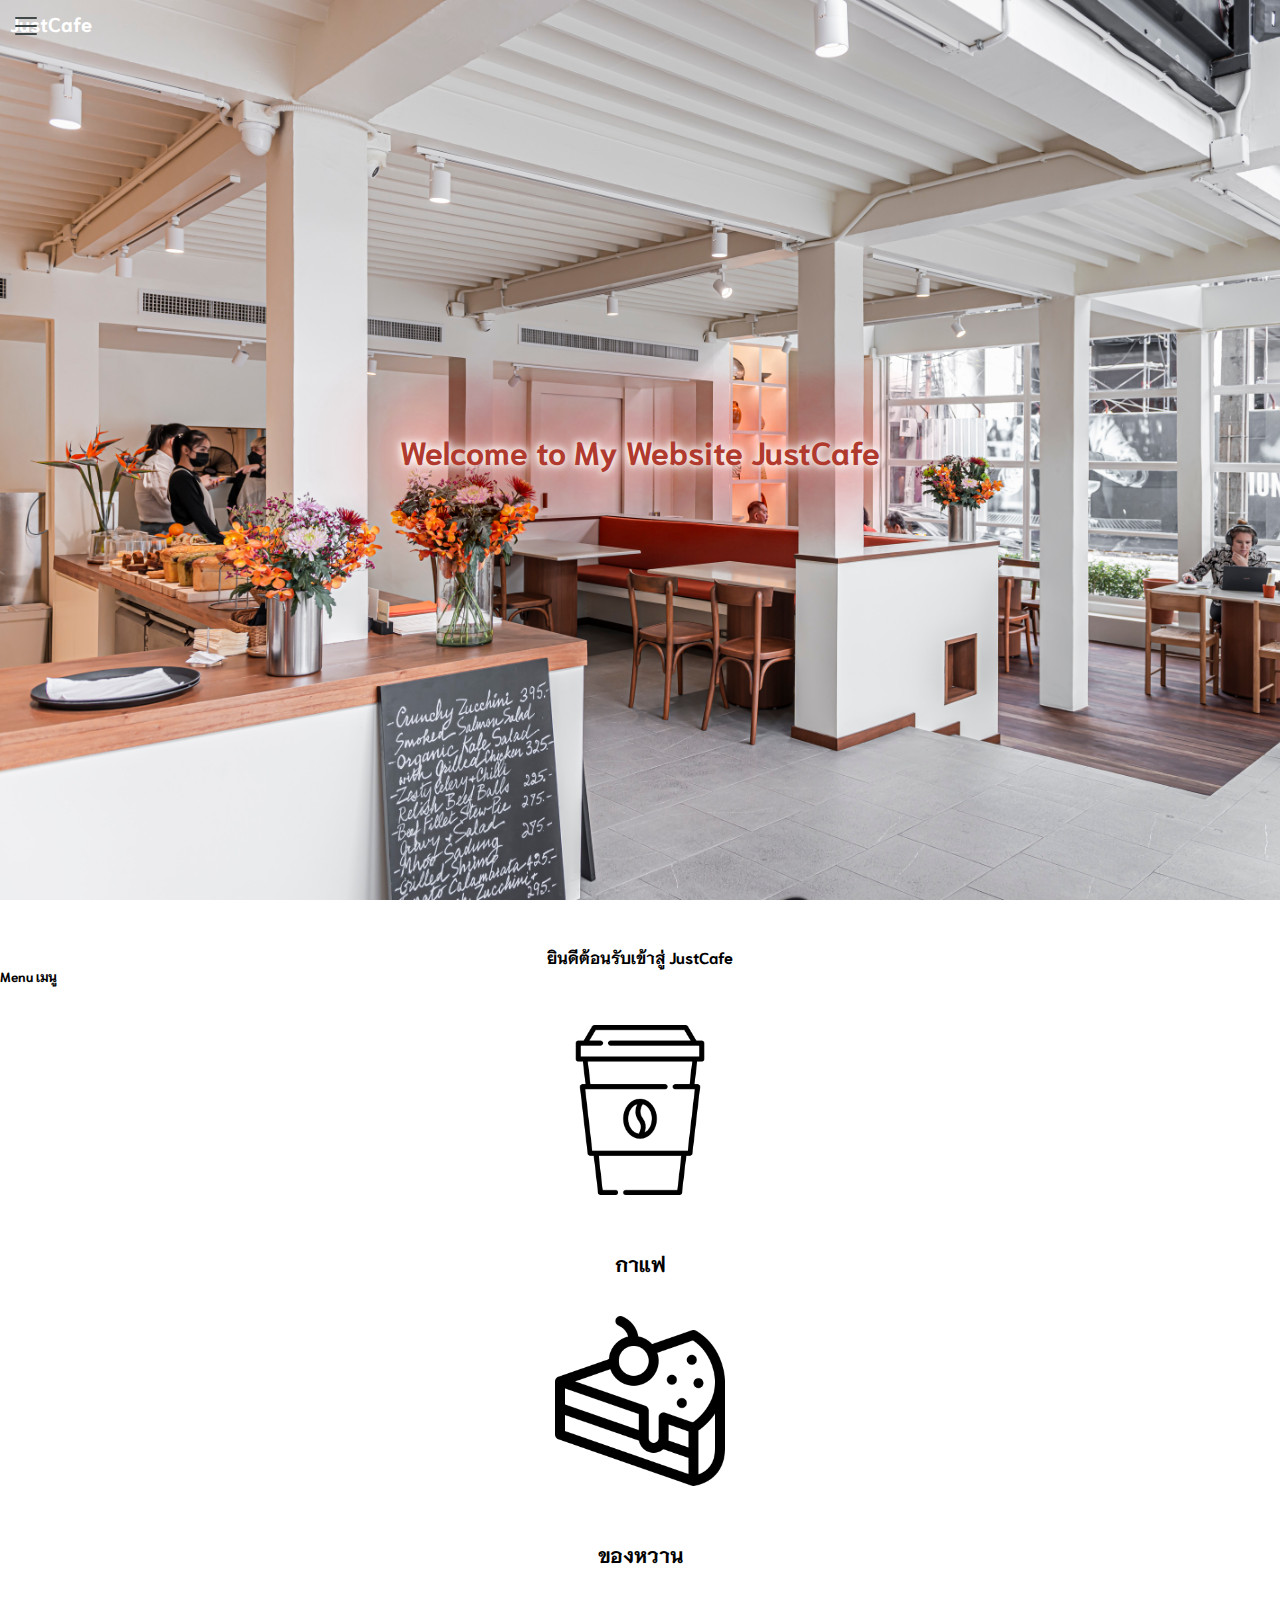
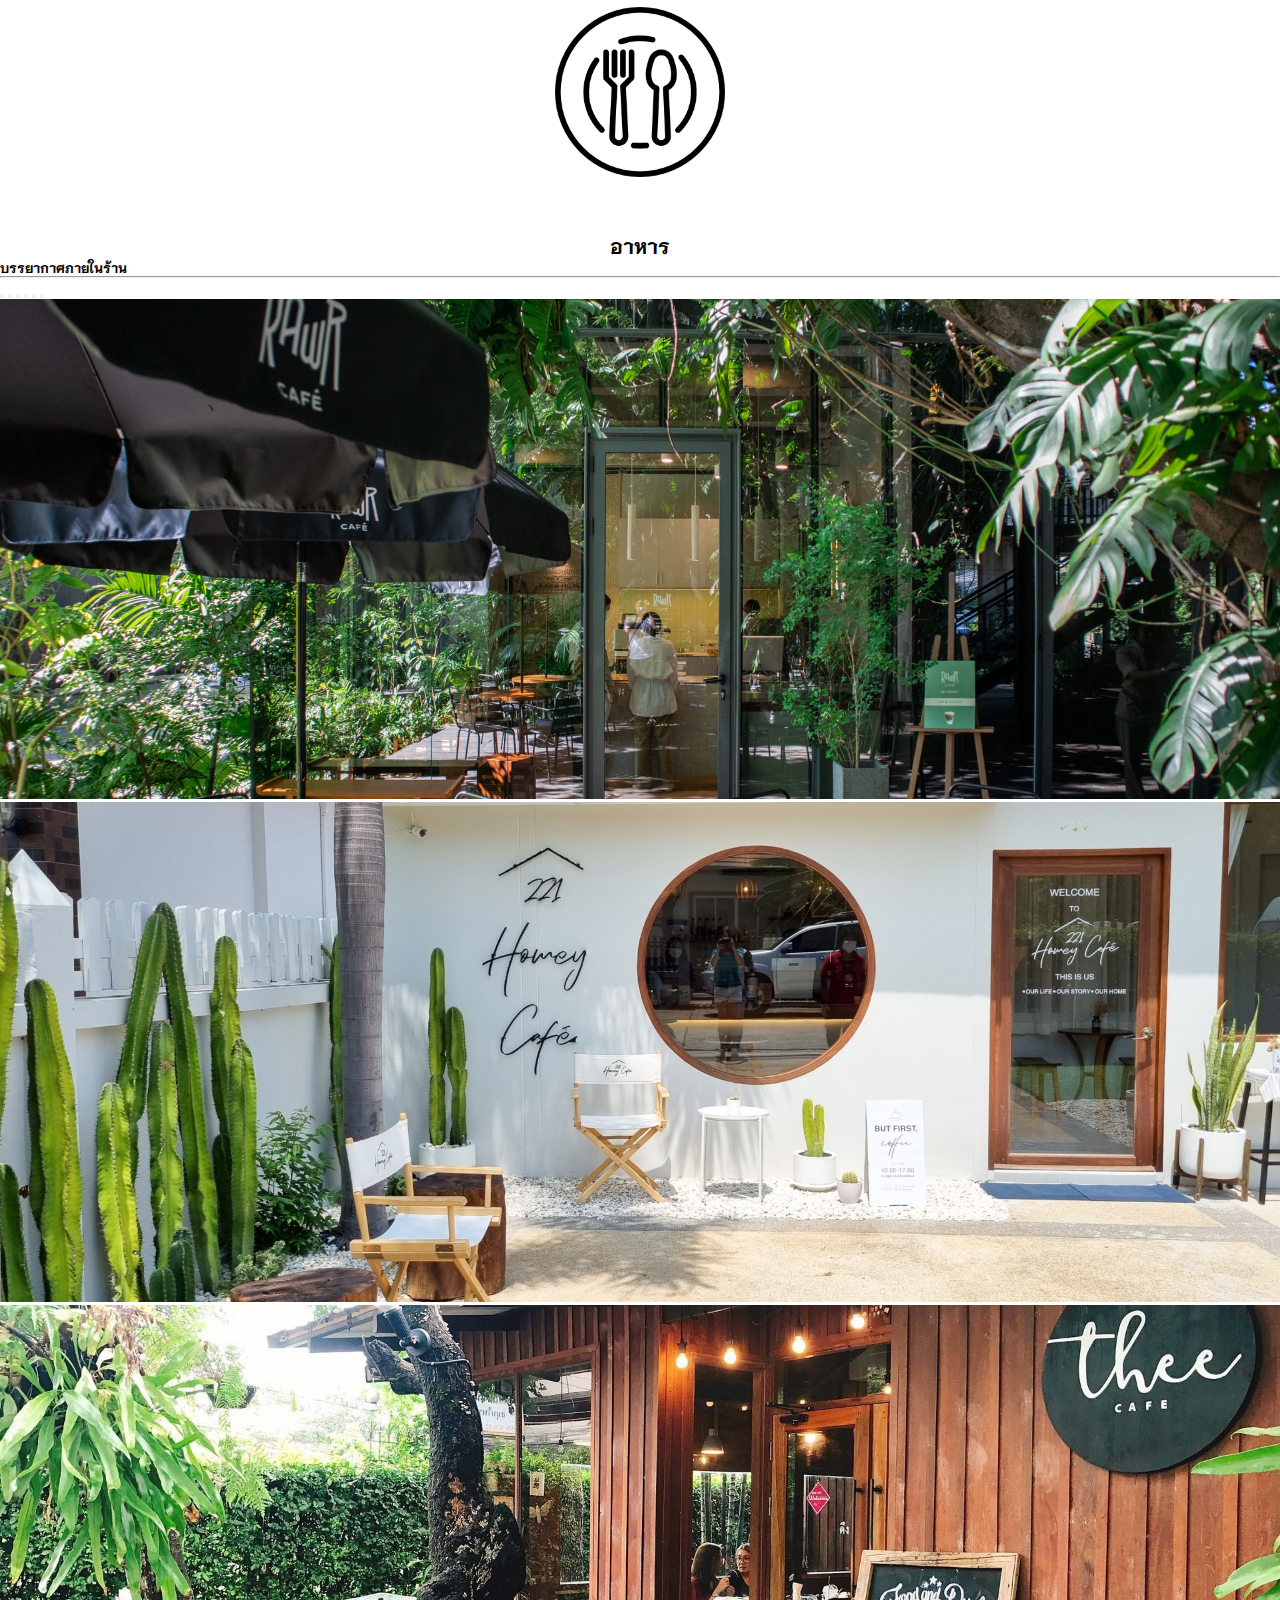
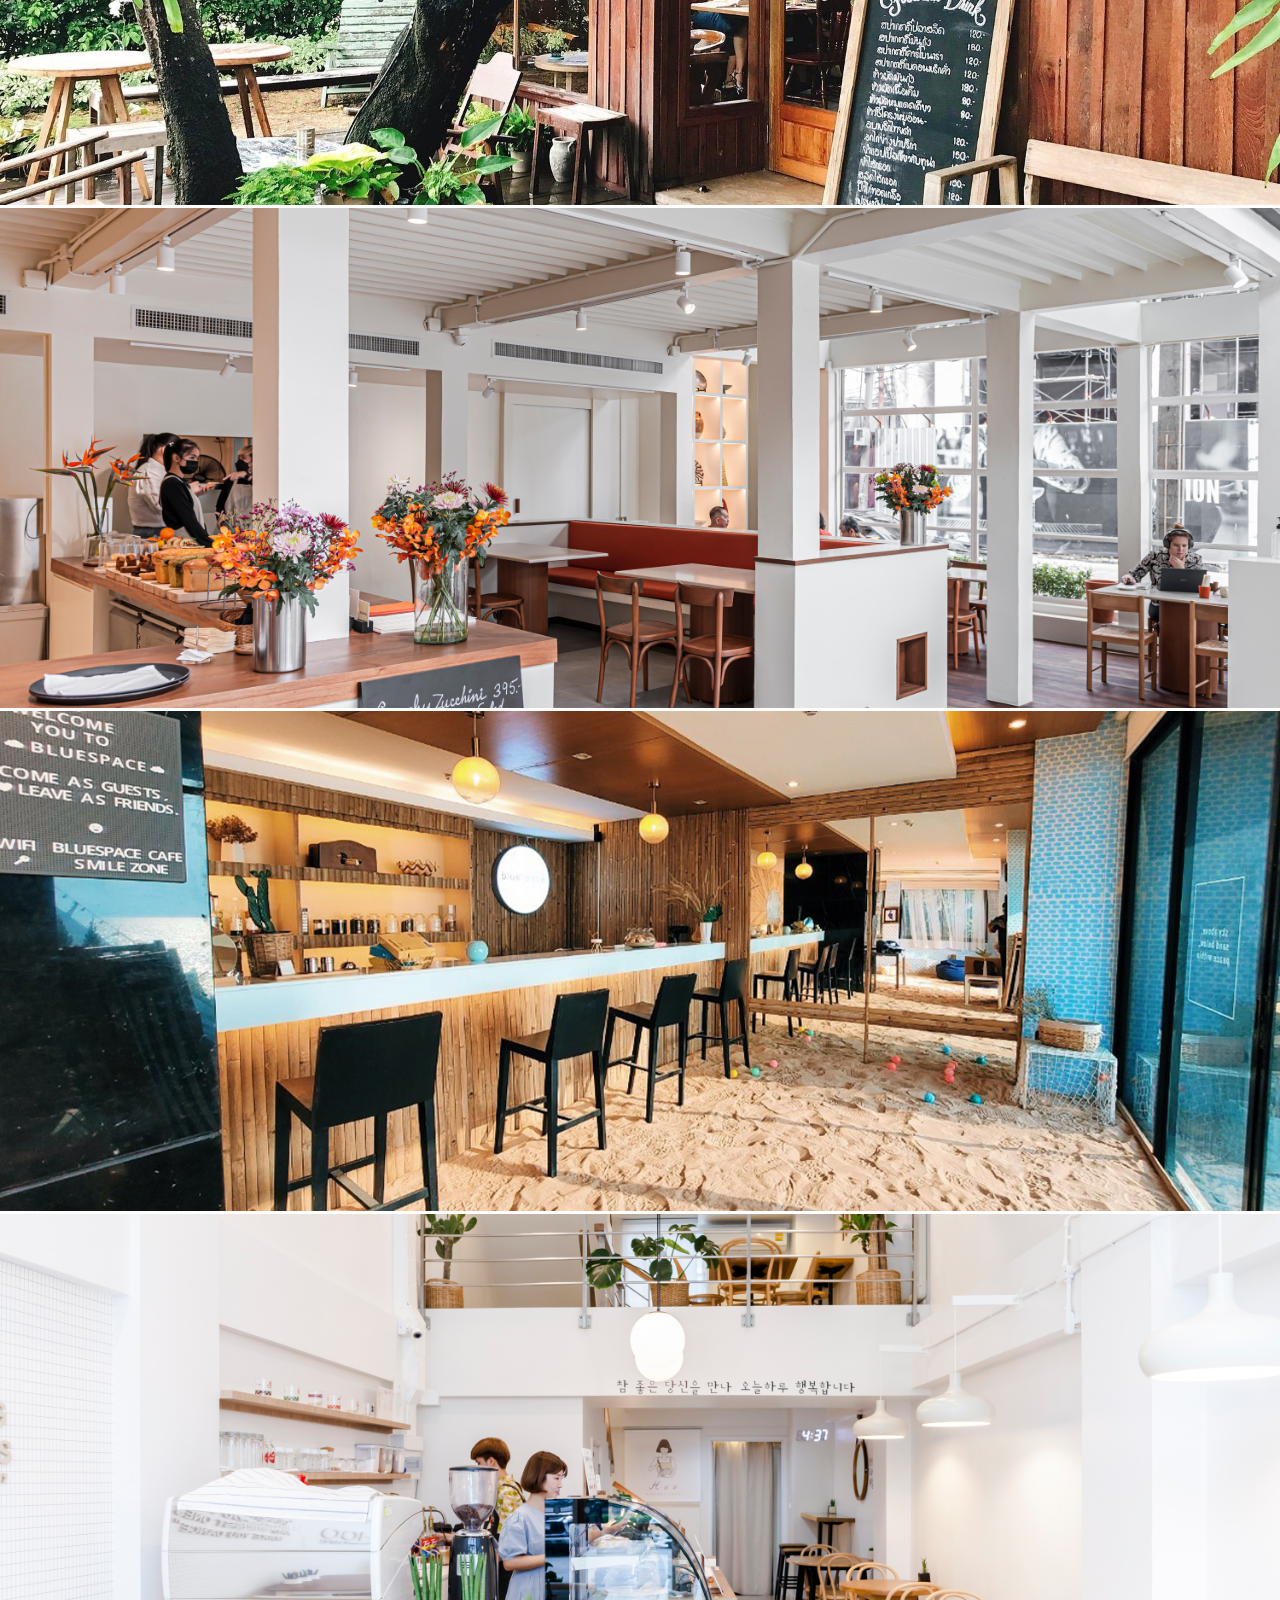
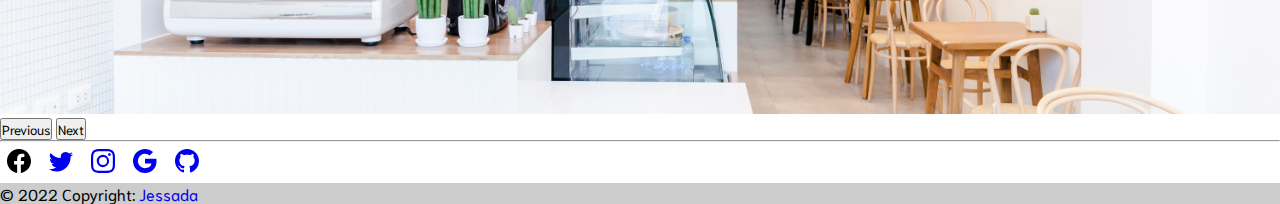
<file: index.html>
<!DOCTYPE html>
<html lang="en">
    <head>
        <meta charset="UTF-8">
        <meta http-equiv="X-UA-Compatible" content="IE=edge">
        <meta name="viewport" content="width=device-width, initial-scale=1.0">
        <link
            href="https://cdn.jsdelivr.net/npm/bootstrap@5.0.2/dist/css/bootstrap.min.css"
            rel="stylesheet"
            integrity="sha384-EVSTQN3/azprG1Anm3QDgpJLIm9Nao0Yz1ztcQTwFspd3yD65VohhpuuCOmLASjC"
            crossorigin="anonymous">
        <script
            src="https://cdn.jsdelivr.net/npm/@popperjs/core@2.9.2/dist/umd/popper.min.js"
            integrity="sha384-IQsoLXl5PILFhosVNubq5LC7Qb9DXgDA9i+tQ8Zj3iwWAwPtgFTxbJ8NT4GN1R8p"
            crossorigin="anonymous"></script>
        <script
            src="https://cdn.jsdelivr.net/npm/bootstrap@5.0.2/dist/js/bootstrap.min.js"
            integrity="sha384-cVKIPhGWiC2Al4u+LWgxfKTRIcfu0JTxR+EQDz/bgldoEyl4H0zUF0QKbrJ0EcQF"
            crossorigin="anonymous"></script>
        <title>JustCafe</title>
        <link rel="stylesheet" href="main.css">

        <link rel="icon" type="image/x-icon"
            href="https://png.monster/wp-content/uploads/2022/07/png.monster-46-370x370.png">
        <script src="https://cdn.lordicon.com/ritcuqlt.js"></script>

    </head>
    <body>
        <div class="background">
            <h1 align="center" class="align-items-center mainalbel">Welcome to
                My Website JustCafe</h1>
        </div>

        <!-- =====================================================-->
        <div class="list-click shadow-lg" id="list-click">
            <ul class="list-ul">
                <li>Home</li>
                <li>Order</li>
                <li>About</li>
                <a href="login.html"><li for="">Login</li></a>
            </ul>
        </div>
        <div class="open-sidebar">
            <div class="list-nav" id="list-nav">
                <svg xmlns="http://www.w3.org/2000/svg" width="32" height="32"
                    fill="currentColor" class="bi bi-list" viewBox="0 0 16 16">
                    <path fill-rule="evenodd" d="M2.5 12a.5.5 0 0 1
                        .5-.5h10a.5.5 0
                        0 1 0 1H3a.5.5 0 0 1-.5-.5zm0-4a.5.5 0 0 1 .5-.5h10a.5.5
                        0 0
                        1 0 1H3a.5.5 0 0 1-.5-.5zm0-4a.5.5 0 0 1 .5-.5h10a.5.5 0
                        0 1
                        0 1H3a.5.5 0 0 1-.5-.5z" />
                    </svg>
                </div>
            </div>

            <!-- =====================================================-->
            <nav class="nav">
                <a href="#"><label for="">JustCafe</label></a>
            </nav>

            <!-- =====================================================-->

            <div class="container mb-5">
                <div id="main">
                    <h4 align="center"><b> ยินดีต้อนรับเข้าสู่ JustCafe</b></h4>
                    <h5><b> Menu เมนู</b></h5>

                    <div class="menu mt-3">
                        <center>

                            <div class="row">
                                <div class="col-12 col-md-6 col-lg-4">
                                    <div class="icons-menu shadow">
                                        <img src="picture/coffee-cup.png"
                                            alt="Coffee" >
                                    </div>
                                    <h6 class="menu-label">
                                        กาแฟ
                                    </h6>
                                </div>

                                <div class="col-12 col-md-6 col-lg-4">
                                    <div class="icons-menu shadow">
                                        <img src="picture/cake.png" alt="cake"
                                       >
                                    </div>
                                    <h6 class="menu-label">
                                        ของหวาน
                                    </h6>
                                </div>

                                <div class="col-12 col-md-6 col-lg-4">
                                    <div class="icons-menu shadow">
                                        <img src="picture/dish.png" alt="dish"
                                        >
                                    </div>
                                    <h6 class="menu-label">
                                        อาหาร
                                    </h6>
                                </div>

                            </div>

                        </center>
                    </div>

                    <!-- =====================================================-->
                    <h5 class="mt-5"><b>
                            บรรยากาศภายในร้าน
                        </b> </h5>
                    <hr>

                    <div class="img-cafe" id="img-cafe">

                        <div id="carouselExampleIndicators" class="carousel
                            slide"
                            data-bs-ride="carousel">
                            <div class="carousel-indicators">
                                <button type="button"
                                    data-bs-target="#carouselExampleIndicators"
                                    data-bs-slide-to="0" class="active"
                                    aria-current="true" aria-label="Slide 1"></button>
                                <button type="button"
                                    data-bs-target="#carouselExampleIndicators"
                                    data-bs-slide-to="1" aria-label="Slide 2"></button>
                                <button type="button"
                                    data-bs-target="#carouselExampleIndicators"
                                    data-bs-slide-to="2" aria-label="Slide 3"></button>
                                <button type="button"
                                    data-bs-target="#carouselExampleIndicators"
                                    data-bs-slide-to="3"
                                    aria-current="true" aria-label="Slide 4"></button>
                                <button type="button"
                                    data-bs-target="#carouselExampleIndicators"
                                    data-bs-slide-to="4" aria-label="Slide 5"></button>
                                <button type="button"
                                    data-bs-target="#carouselExampleIndicators"
                                    data-bs-slide-to="5" aria-label="Slide 6"></button>
                            </div>
                            <div class="carousel-inner">
                                <div class="carousel-item active">
                                    <img src="picture/cafe01.jpg" alt="">
                                </div>
                                <div class="carousel-item">
                                    <img src="picture/cafe02.jpg" alt="">
                                </div>
                                <div class="carousel-item">
                                    <img src="picture/cafe03.jpg" alt="">
                                </div>
                                <div class="carousel-item">
                                    <img src="picture/cafe04.jpg" alt="">
                                </div>
                                <div class="carousel-item">
                                    <img src="picture/cafe05.jpg" alt="">
                                </div>
                                <div class="carousel-item">
                                    <img src="picture/cafe06.jpg" alt="">
                                </div>


                            </div>
                            <button class="carousel-control-prev" type="button"
                                data-bs-target="#carouselExampleIndicators"
                                data-bs-slide="prev">
                                <span class="carousel-control-prev-icon"
                                    aria-hidden="true"></span>
                                <span class="visually-hidden">Previous</span>
                            </button>
                            <button class="carousel-control-next" type="button"
                                data-bs-target="#carouselExampleIndicators"
                                data-bs-slide="next">
                                <span class="carousel-control-next-icon"
                                    aria-hidden="true"></span>
                                <span class="visually-hidden">Next</span>
                            </button>
                        </div>

                    </div>

                </div>
            </div>
            <!--===============================Footer=========================================-->
            <footer>
                <div class="container">
                    <hr>

                    <section class="icons d-flex align-items-center
                        justify-content-center mb-3">
                        <a class="text-dark"
                            href="https://web.facebook.com/profile.php?id=100007521016159"
                            target="_blank"></a>
                        <svg xmlns="http://www.w3.org/2000/svg" width="24"
                            height="24" fill="currentColor" class="bi
                            bi-facebook icon" viewBox="0 0 16 16">
                            <path d="M16 8.049c0-4.446-3.582-8.05-8-8.05C3.58
                                0-.002 3.603-.002 8.05c0 4.017 2.926 7.347 6.75
                                7.951v-5.625h-2.03V8.05H6.75V6.275c0-2.017
                                1.195-3.131 3.022-3.131.876 0 1.791.157
                                1.791.157v1.98h-1.009c-.993 0-1.303.621-1.303
                                1.258v1.51h2.218l-.354 2.326H9.25V16c3.824-.604
                                6.75-3.934 6.75-7.951z"/>
                            </svg>
                        </a>
                        <a href="#" class="text-dark">
                            <svg xmlns="http://www.w3.org/2000/svg" width="24"
                                height="24" fill="currentColor" class="bi
                                bi-twitter icon" viewBox="0 0 16 16">
                                <path d="M5.026 15c6.038 0 9.341-5.003
                                    9.341-9.334 0-.14 0-.282-.006-.422A6.685
                                    6.685 0 0 0 16 3.542a6.658 6.658 0 0
                                    1-1.889.518 3.301 3.301 0 0 0 1.447-1.817
                                    6.533 6.533 0 0 1-2.087.793A3.286 3.286 0 0
                                    0 7.875 6.03a9.325 9.325 0 0 1-6.767-3.429
                                    3.289 3.289 0 0 0 1.018 4.382A3.323 3.323 0
                                    0 1 .64 6.575v.045a3.288 3.288 0 0 0 2.632
                                    3.218 3.203 3.203 0 0 1-.865.115 3.23 3.23 0
                                    0 1-.614-.057 3.283 3.283 0 0 0 3.067
                                    2.277A6.588 6.588 0 0 1 .78 13.58a6.32 6.32
                                    0 0 1-.78-.045A9.344 9.344 0 0 0 5.026
                                    15z"/>
                                </svg>
                            </a>
                            <a href="#" class="text-dark">
                                <svg xmlns="http://www.w3.org/2000/svg"
                                    width="24" height="24" fill="currentColor"
                                    class="bi bi-instagram icon" viewBox="0 0 16
                                    16">
                                    <path d="M8 0C5.829 0 5.556.01 4.703.048
                                        3.85.088 3.269.222 2.76.42a3.917 3.917 0
                                        0 0-1.417.923A3.927 3.927 0 0 0 .42
                                        2.76C.222 3.268.087 3.85.048 4.7.01
                                        5.555 0 5.827 0 8.001c0 2.172.01
                                        2.444.048 3.297.04.852.174 1.433.372
                                        1.942.205.526.478.972.923
                                        1.417.444.445.89.719 1.416.923.51.198
                                        1.09.333 1.942.372C5.555 15.99 5.827 16
                                        8 16s2.444-.01 3.298-.048c.851-.04
                                        1.434-.174 1.943-.372a3.916 3.916 0 0 0
                                        1.416-.923c.445-.445.718-.891.923-1.417.197-.509.332-1.09.372-1.942C15.99
                                        10.445 16 10.173 16
                                        8s-.01-2.445-.048-3.299c-.04-.851-.175-1.433-.372-1.941a3.926
                                        3.926 0 0 0-.923-1.417A3.911 3.911 0 0 0
                                        13.24.42c-.51-.198-1.092-.333-1.943-.372C10.443.01
                                        10.172 0 7.998 0h.003zm-.717
                                        1.442h.718c2.136 0 2.389.007
                                        3.232.046.78.035 1.204.166
                                        1.486.275.373.145.64.319.92.599.28.28.453.546.598.92.11.281.24.705.275
                                        1.485.039.843.047 1.096.047 3.231s-.008
                                        2.389-.047 3.232c-.035.78-.166
                                        1.203-.275 1.485a2.47 2.47 0 0
                                        1-.599.919c-.28.28-.546.453-.92.598-.28.11-.704.24-1.485.276-.843.038-1.096.047-3.232.047s-2.39-.009-3.233-.047c-.78-.036-1.203-.166-1.485-.276a2.478
                                        2.478 0 0 1-.92-.598 2.48 2.48 0 0
                                        1-.6-.92c-.109-.281-.24-.705-.275-1.485-.038-.843-.046-1.096-.046-3.233
                                        0-2.136.008-2.388.046-3.231.036-.78.166-1.204.276-1.486.145-.373.319-.64.599-.92.28-.28.546-.453.92-.598.282-.11.705-.24
                                        1.485-.276.738-.034 1.024-.044
                                        2.515-.045v.002zm4.988 1.328a.96.96 0 1
                                        0 0 1.92.96.96 0 0 0 0-1.92zm-4.27
                                        1.122a4.109 4.109 0 1 0 0 8.217 4.109
                                        4.109 0 0 0 0-8.217zm0 1.441a2.667 2.667
                                        0 1 1 0 5.334 2.667 2.667 0 0 1
                                        0-5.334z"/>
                                    </svg>
                                </a>
                                <a href="#" class="text-dark">
                                    <svg xmlns="http://www.w3.org/2000/svg"
                                        width="24" height="24"
                                        fill="currentColor" class="bi bi-google
                                        icon" viewBox="0 0 16 16">
                                        <path d="M15.545 6.558a9.42 9.42 0 0 1
                                            .139 1.626c0 2.434-.87 4.492-2.384
                                            5.885h.002C11.978 15.292 10.158 16 8
                                            16A8 8 0 1 1 8 0a7.689 7.689 0 0 1
                                            5.352 2.082l-2.284 2.284A4.347 4.347
                                            0 0 0 8 3.166c-2.087 0-3.86
                                            1.408-4.492 3.304a4.792 4.792 0 0 0
                                            0 3.063h.003c.635 1.893 2.405 3.301
                                            4.492 3.301 1.078 0 2.004-.276
                                            2.722-.764h-.003a3.702 3.702 0 0 0
                                            1.599-2.431H8v-3.08h7.545z"/>
                                        </svg></a>
                                    <a href="https://github.com/JessadaID"
                                        class="text-dark" target="_blank">
                                        <svg xmlns="http://www.w3.org/2000/svg"
                                            width="24" height="24"
                                            fill="currentColor" class="bi
                                            bi-github icon" viewBox="0 0 16 16">
                                            <path d="M8 0C3.58 0 0 3.58 0 8c0
                                                3.54 2.29 6.53 5.47
                                                7.59.4.07.55-.17.55-.38
                                                0-.19-.01-.82-.01-1.49-2.01.37-2.53-.49-2.69-.94-.09-.23-.48-.94-.82-1.13-.28-.15-.68-.52-.01-.53.63-.01
                                                1.08.58 1.23.82.72 1.21 1.87.87
                                                2.33.66.07-.52.28-.87.51-1.07-1.78-.2-3.64-.89-3.64-3.95
                                                0-.87.31-1.59.82-2.15-.08-.2-.36-1.02.08-2.12
                                                0 0 .67-.21 2.2.82.64-.18
                                                1.32-.27 2-.27.68 0 1.36.09 2
                                                .27 1.53-1.04 2.2-.82 2.2-.82.44
                                                1.1.16 1.92.08 2.12.51.56.82
                                                1.27.82 2.15 0 3.07-1.87
                                                3.75-3.65 3.95.29.25.54.73.54
                                                1.48 0 1.07-.01 1.93-.01 2.2 0
                                                .21.15.46.55.38A8.012 8.012 0 0
                                                0 16 8c0-4.42-3.58-8-8-8z"/>
                                            </svg>
                                        </a>
                                    </section>

                                </div>


                                <!-- Copyright -->
                                <div class="text-center text-dark p-3"
                                    style="background-color: rgba(0, 0, 0,
                                    0.2);">
                                    © 2022 Copyright:
                                    <a class="text-dark"
                                        href="https://web.facebook.com/profile.php?id=100007521016159"
                                        target="_blank">Jessada</a>
                                </div>
                                <!-- Copyright -->
                            </footer>

                            <script src="app.js" type="module"></script>
                        </body>
                    </html>
</file>
<file: main.css>
@import url("https://fonts.googleapis.com/css2?family=Niramit&display=swap");
* {
  box-sizing: border-box;
  margin: 0;
  padding: 0;
  font-family: "Niramit", sans-serif;
}
:root {
  --primary-color: white;
  --secondary-color: #eb455f;
  --third-color: #7fb3d5;
  --fourd-color: #424949;
  --fif-colr:#f4f6f7;
}
.nav {
  position: relative;
  padding: 10px;
  font-size: 20px;
  position: flex;
  justify-content: space-around;
  color: var(--primary-color);
}
body > .container {
  margin-top: 100vh;
}
.nav a label {
  cursor: pointer;
  font-weight: bold;
}
.nav > a {
  text-decoration: none;
  color: var(--primary-color);
  transition: 0.3s;
}
.nav > a:hover {
  border-bottom: 2px solid var(--fourd-color);
  color: var(--third-color);
  transition: 0.3s;
}
.background {
  position: absolute;
  width: 100%;
  height: 100vh;
  color: var(--primary-color);
  background-image: url("/picture/cafe04.jpg");
  background-repeat: no-repeat, repeat;
  background-size: cover;
  background-attachment: fixed;
  display: flex;
  align-items: center;
  justify-content: center;
}
.mainalbel {
  color: var(--fourd-color);
  font-weight: bold;
  text-shadow: 0 0 7px #fff, 0 0 10px #fff, 0 0 21px #fff, 0 0 42px #ec7063,
    0 0 82px #ec7063, 0 0 92px #ec7063, 0 0 102px #cb4335, 0 0 151px #cb4335;
  color: #b03a2e;
}
::-webkit-scrollbar {
  width: 10px;
}

/* Track */
::-webkit-scrollbar-track {
  box-shadow: inset 0 0 5px grey;
}

/* Handle */
::-webkit-scrollbar-thumb {
  background: #b3b6b7;
  border-radius: 10px;
}

/* Handle on hover */
::-webkit-scrollbar-thumb:hover {
  background: #717d7e;
}

#img {
  height: 250px;
  object-fit: cover;
}
.card {
  height: 470px;
}
.btn-order {
  width: 25%;
  margin: 10px;
}
.icons-menu {
  display: flex;
  justify-content: center;
  align-items: center;
  border-radius: 100%;
  width: 250px;
  height: 250px;
  transition: 0.3s ease;
}
.icons-menu img{
  max-width: 170px;
  max-height: 170px;
}
.icons-menu:hover {
  background-color: #f2f3f4;
  transition: 0.3s ease;
}
.icons svg {
  cursor: pointer;
  margin: 7px;
}
.menu-label {
  font-weight: bold;
  margin-top: 15px;
  font-size: 20px;
}
.carousel-item img {
  width: 100%;
  height: 500px;
  object-fit: cover;
}
.list-click {
  display: flex;
  position: fixed;
  height: 100%;
  width: 0;
  background-color: var(--fif-colr);
  transition: 1s ease;
  overflow-x: hidden;
  z-index: 99;
}
.list-click .list-ul {
  list-style: none;
  margin-top: 50px;
  width: 200px;
}
.list-click .list-ul li {
  padding: 10px;
  color: var(--fourd-color);
}
.list-click .list-ul li:hover {
  background-color: var(--fourd-color);
  color: var(--primary-color);
}
.open-sidebar {
  position: fixed;
  z-index: 99;
  padding: 10px;
}
.open-sidebar .list-nav {
  width: 32px;
  height: 32px;
  cursor: pointer;
  border-radius: 50%;
  transition: 0.3s ease;
  color: var(--fourd-color);
}
.open-sidebar .list-nav:hover {
  background-color: var(--fif-colr);
  transition: 0.3s ease;
  
}a{
  text-decoration: none;
}
body{
  overflow-x: hidden;
}#main{
  transition: .3s ease;
}.blur-backgroud{
  filter: blur(5px);
}
</file>
